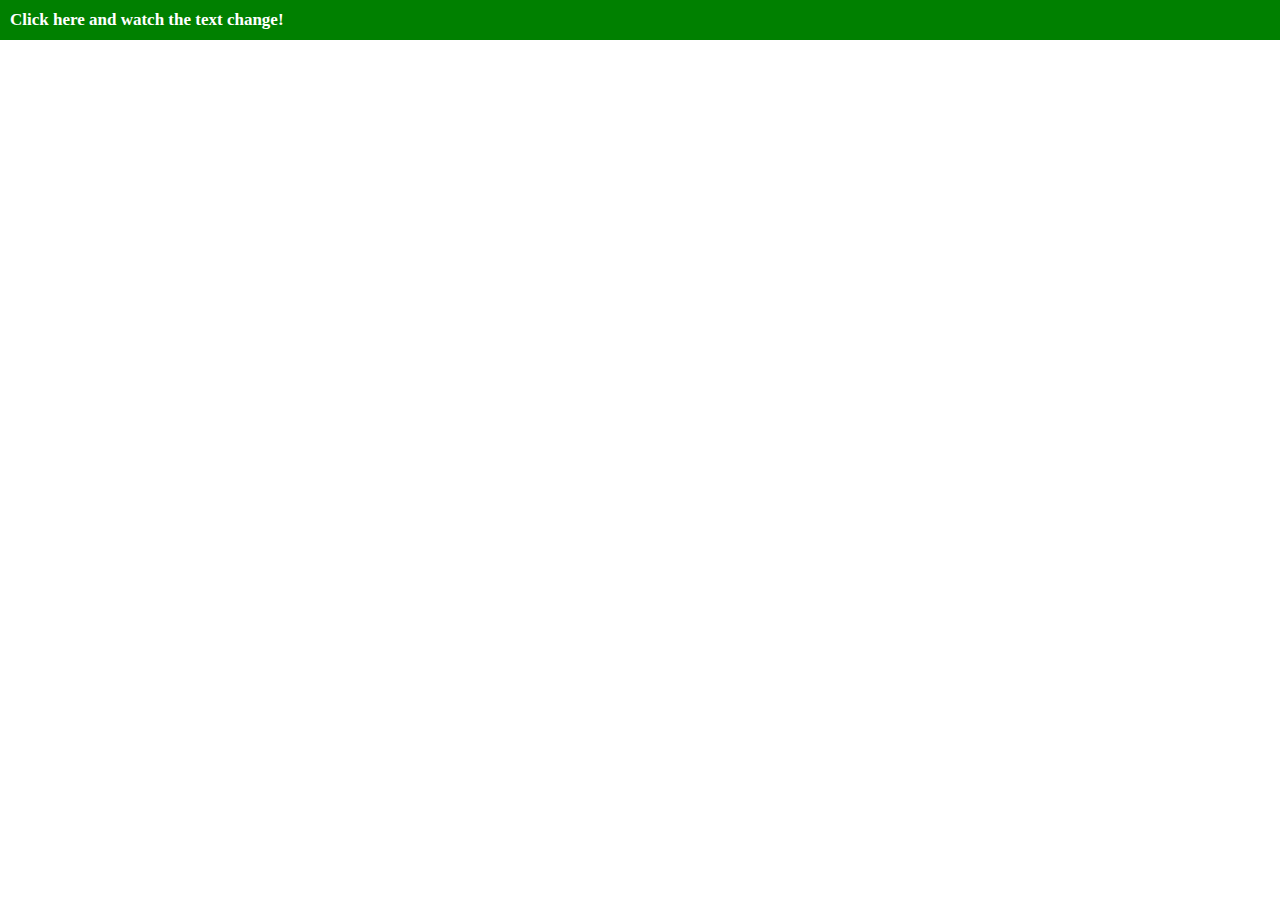
<file: DOM/1/index.html>
<!DOCTYPE html>
<html lang="en">
<head>
    <meta charset="UTF-8">
    <meta http-equiv="X-UA-Compatible" content="IE=edge">
    <meta name="viewport" content="width=device-width, initial-scale=1.0">
    <title>Document</title>

    <link rel="stylesheet" href="style.css"></link>
</head>
<body>
    <section id="greenBox">Click here and watch the text change! </section>
    
    <script type="text/javascript" src="common.js"></script>
</body>
</html>
</file>
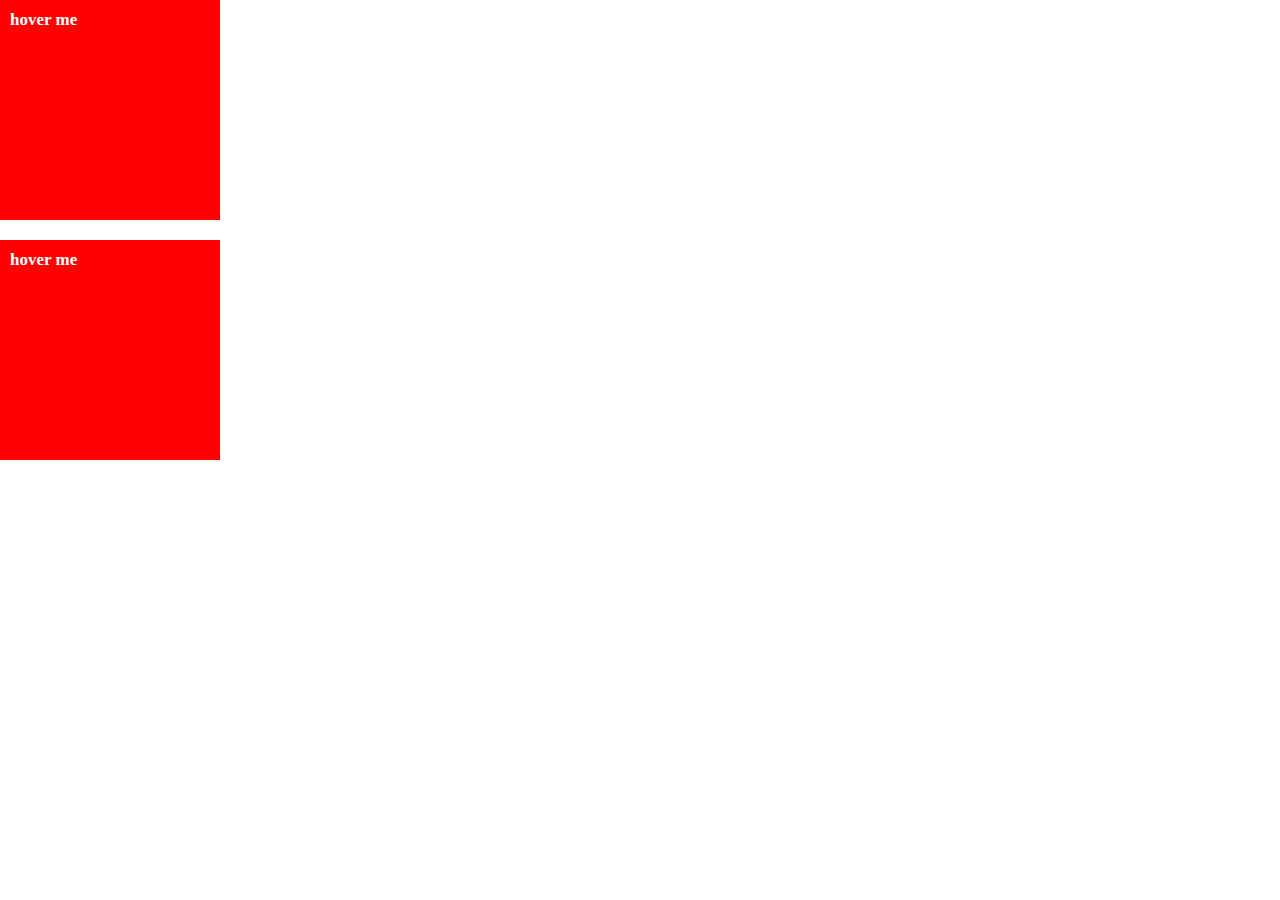
<file: DOM/2/index.html>
<!DOCTYPE html>
<html lang="en">
<head>
    <meta charset="UTF-8">
    <meta http-equiv="X-UA-Compatible" content="IE=edge">
    <meta name="viewport" content="width=device-width, initial-scale=1.0">
    <title>Document</title>

    <link rel="stylesheet" href="style.css"></link>
</head>
<body>
    <section id="blueBox">hover me</section>
    <section id="redBox">hover me</section>
    
    <script type="text/javascript" src="common.js"></script>
</body>
</html>
</file>
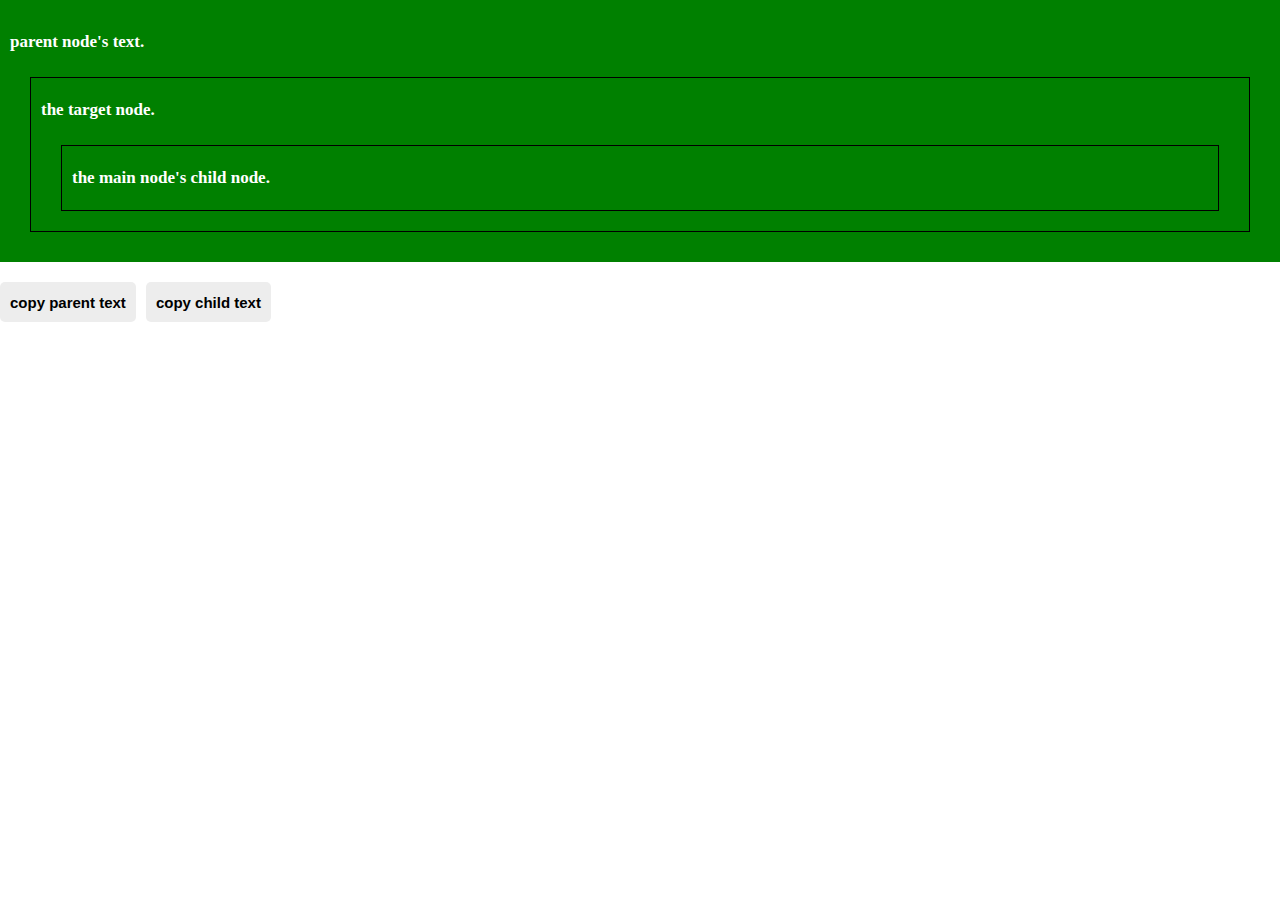
<file: DOM/3/index.html>
<!DOCTYPE html>
<html lang="en">
<head>
    <meta charset="UTF-8">
    <meta http-equiv="X-UA-Compatible" content="IE=edge">
    <meta name="viewport" content="width=device-width, initial-scale=1.0">
    <title>Document</title>

    <link rel="stylesheet" href="style.css"></link>
</head>
<body>
    <section id="parentNode">
        <p id="parentNodeText">parent node's text. </p>

        <section id="mainNode">
            <p id="mainNodeText">the target node. </p>

            <section id="childNode">
                <p id="childNodeText">the main node's child node. </p>
            </section>
        </section>
    </section>

    <section id="btnBox">
        <button id="parentCopy" type="button">copy parent text</button>
        <button id="childCopy" type="button">copy child text</button>
    </section>
    
    <script type="text/javascript" src="common.js"></script>
</body>
</html>
</file>
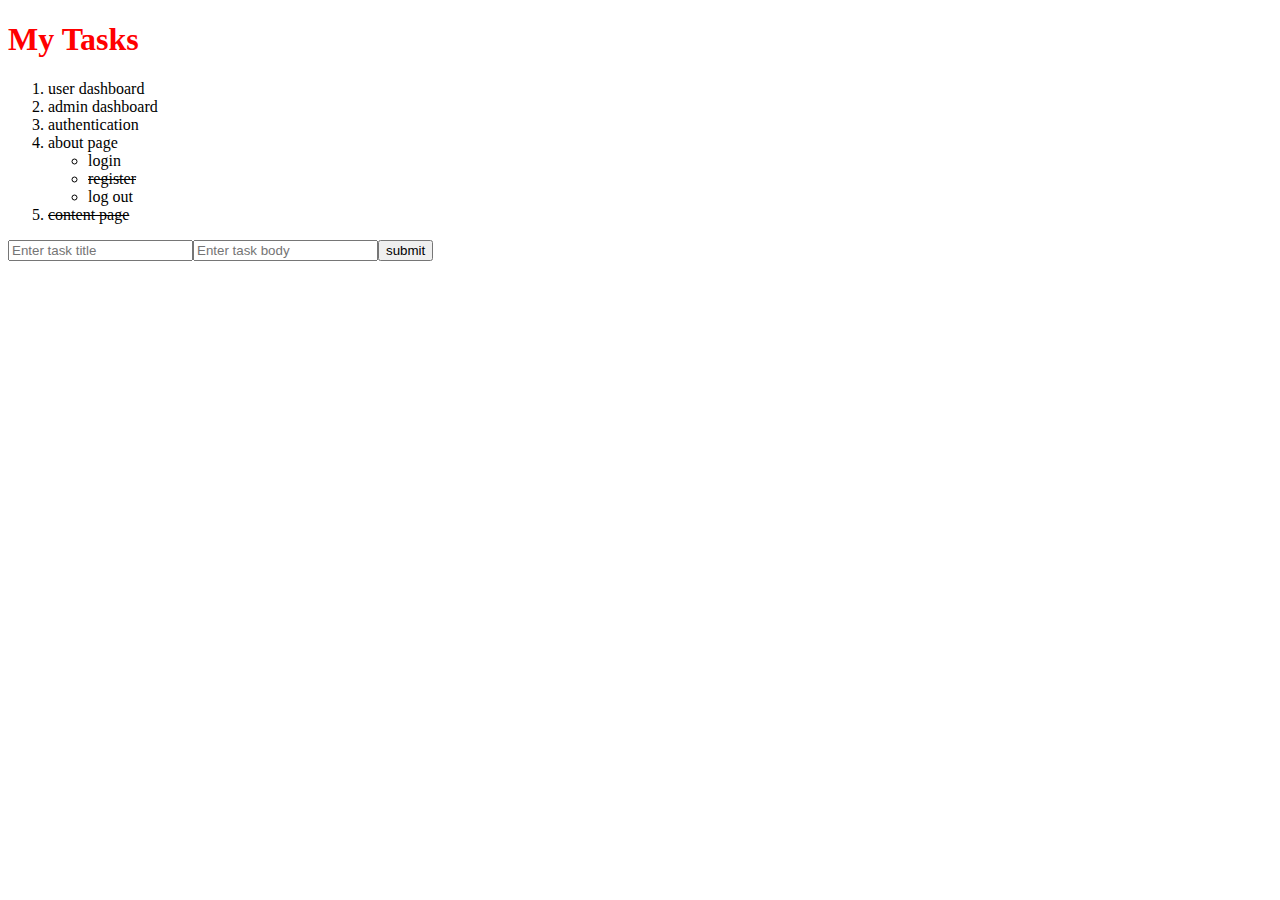
<file: DOM/4/index.html>
<!DOCTYPE html>
<html lang="en">
<head>
    <meta charset="UTF-8">
    <meta http-equiv="X-UA-Compatible" content="IE=edge">
    <meta name="viewport" content="width=device-width, initial-scale=1.0">
    <title>Document</title>
    
</head>
<body>
    
</body>
</html>
<script type="text/javascript" src="common.js"></script>
</file>
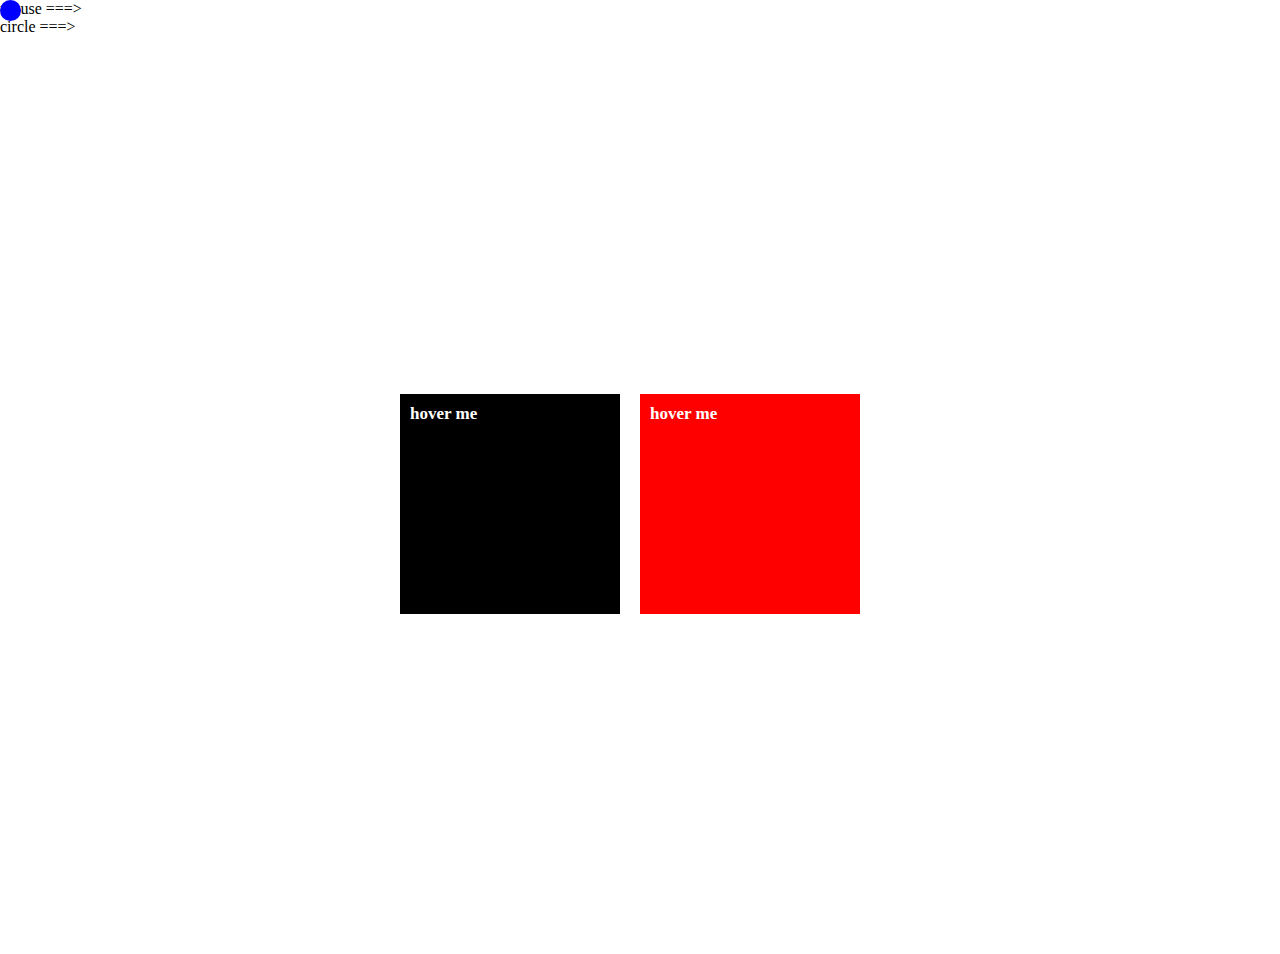
<file: DOM/6/index.html>
<!DOCTYPE html>
<html lang="en">
<head>
    <meta charset="UTF-8">
    <meta http-equiv="X-UA-Compatible" content="IE=edge">
    <meta name="viewport" content="width=device-width, initial-scale=1.0">
    <title>Document</title>

    <link rel="stylesheet" href="style.css"></link>
</head>
<body>
    <section id="mousePointer"></section>

    <section>
        <section>mouse ===></span> <span id="mousePosition"></span></section>
        <section>circle ===> <span id="circlePosition"></span></section>
        <section id="boxPositionInfo">black circle (red circel) ===> <span id="boxPosition"></span></section>
    </section>

    <section id="flexBox">
        <section id="blackBox">hover me</section>
        <section id="redBox">hover me</section>
    </section>
    
    <script type="text/javascript" src="common.js"></script>
</body>
</html>
</file>
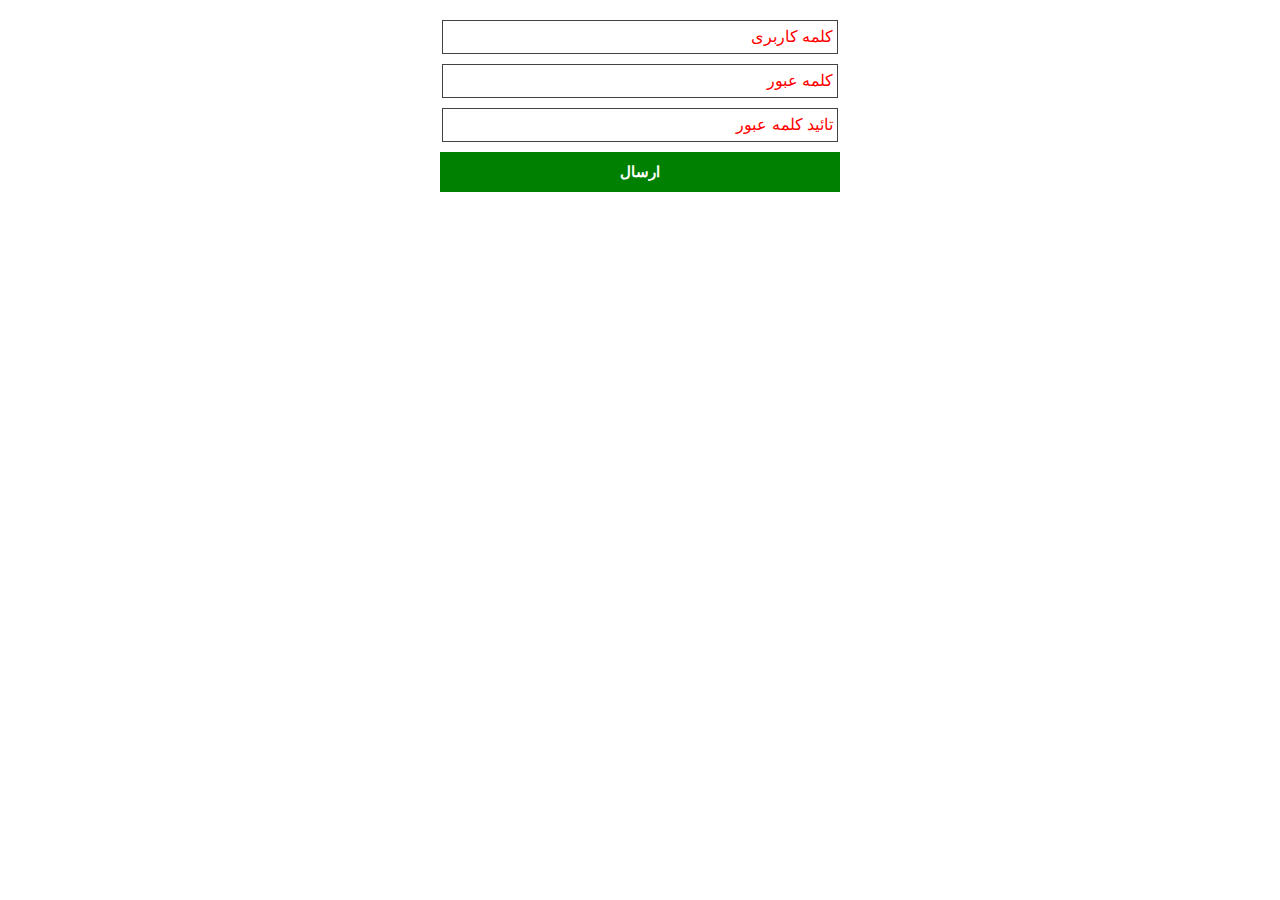
<file: DOM/7/index.html>
<!DOCTYPE html>
<html lang="en">
<head>
    <meta charset="UTF-8">
    <meta http-equiv="X-UA-Compatible" content="IE=edge">
    <meta name="viewport" content="width=device-width, initial-scale=1.0">
    <title>Document</title>

    <link rel="stylesheet" href="style.css"></link>
</head>
<body>
    <form action="" onsubmit="return checkForm(this)">
        <fieldset>
            <legend>کلمه کاربری</legend>
            <input id="username" name="username" type="text" autocomplete="off">
        </fieldset>
        <section id="usernameError" class="formError">الزامی</section>

        <fieldset>
            <legend>کلمه عبور</legend>
            <input id="password" name="password" type="password" autocomplete="off">
        </fieldset>
        <section id="passwordError" class="formError">رمز عبور باید حداقل شامل 8 کاراکتر و حداقل یک حرف بزرگ و یک عدد باشد.</section>

        <fieldset>
            <legend>تائید کلمه عبور</legend>
            <input id="rePassword" name="rePassword" type="password" autocomplete="off">
        </fieldset>
        <section id="rePasswordError" class="formError">رمزهای وارد شده یکسان نیستند</section>

        <button type="submit">ارسال</button>
    </form>
    
    <script type="text/javascript" src="common.js"></script>
</body>
</html>
</file>
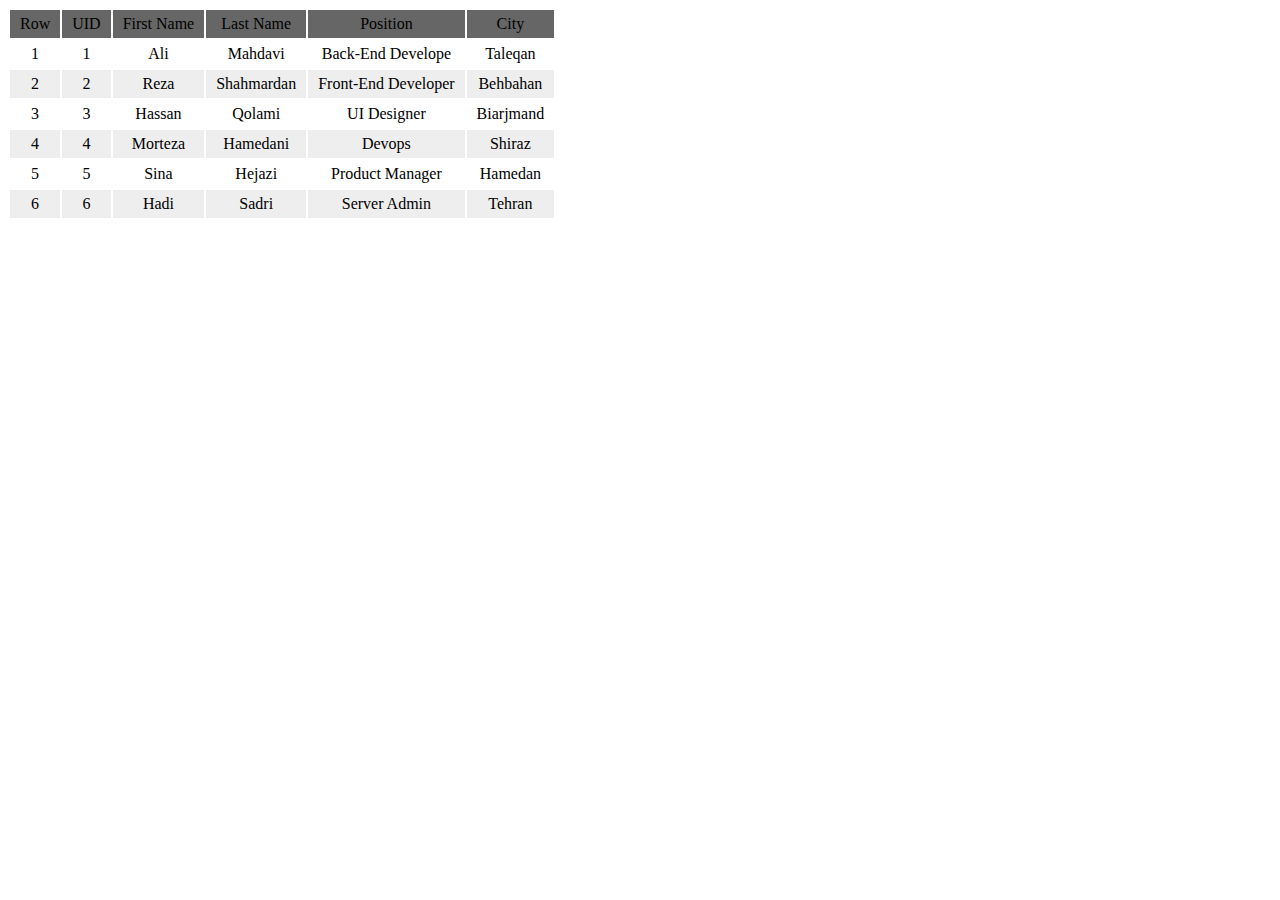
<file: DOM/8/index.html>
<!DOCTYPE html>
<html lang="en">
<head>
    <meta charset="UTF-8">
    <meta http-equiv="X-UA-Compatible" content="IE=edge">
    <meta name="viewport" content="width=device-width, initial-scale=1.0">
    <title>Document</title>
</head>
<body>
        
    <script src="data.js"></script>
    <script src="common.js"></script>
</body>
</html>
</file>
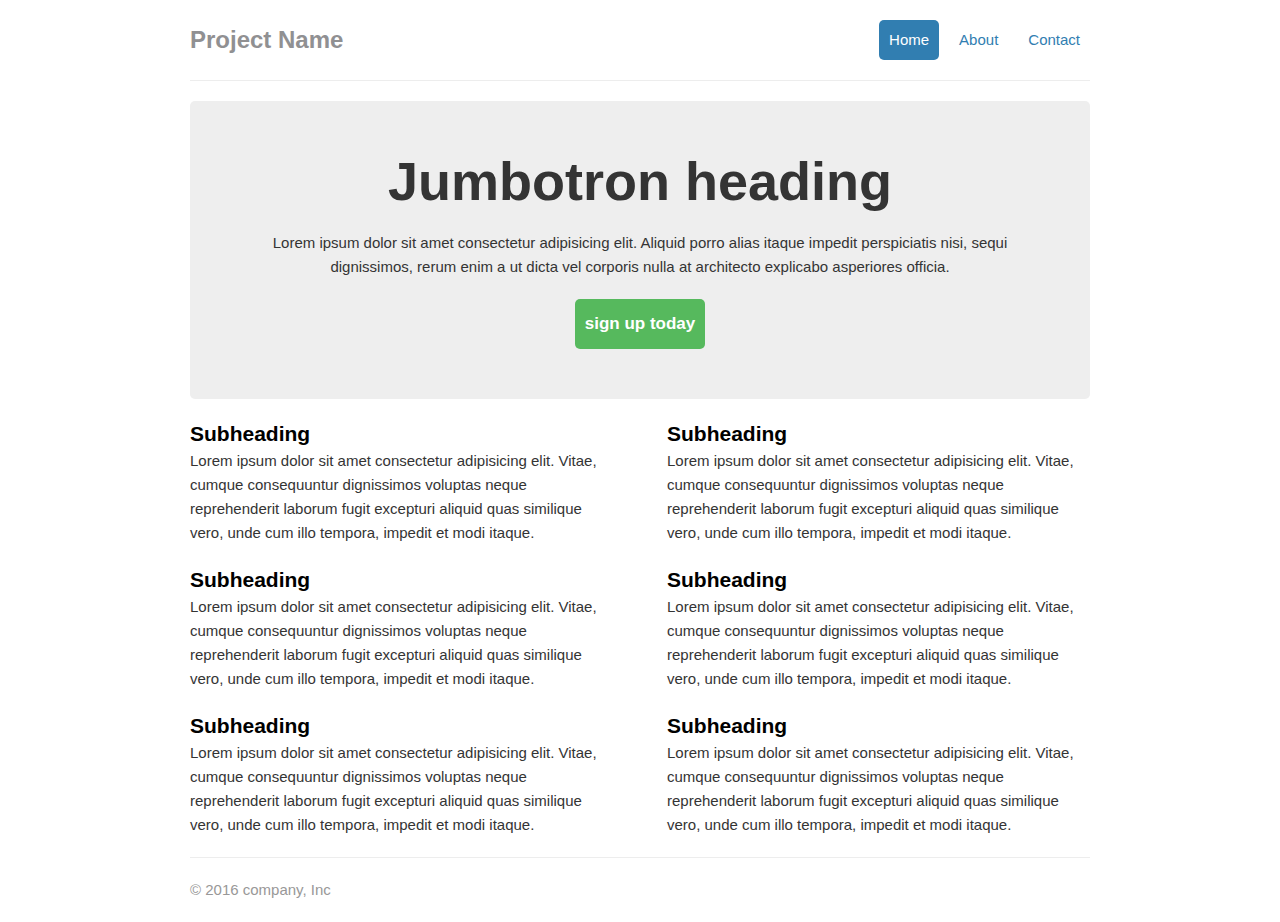
<file: html&css/1/index.html>
<!DOCTYPE html>
<html lang="en">
<head>
    <meta charset="UTF-8">
    <meta http-equiv="X-UA-Compatible" content="IE=edge">
    <meta name="viewport" content="width=device-width, initial-scale=1.0">
    <title>Document</title>
    <link rel="stylesheet" href="style.css">
</head>
<body>
    <section class="container">
        <header>
            <h1>Project Name</h1>
            <nav>
                <a class="active" href="">Home</a>
                <a href="">About</a>
                <a href="">Contact</a>
            </nav>
        </header>

        <section id="pageBanner">
            <h2>Jumbotron heading</h2>
            <section>Lorem ipsum dolor sit amet consectetur adipisicing elit. Aliquid porro alias itaque impedit perspiciatis nisi, sequi dignissimos, rerum enim a ut dicta vel corporis nulla at architecto explicabo asperiores officia.</section>
            <a href="">sign up today</a>
        </section>

        <section id="flexListBox">
            <section>
                <h3>Subheading</h3>
                <section>Lorem ipsum dolor sit amet consectetur adipisicing elit. Vitae, cumque consequuntur dignissimos voluptas neque reprehenderit laborum fugit excepturi aliquid quas similique vero, unde cum illo tempora, impedit et modi itaque.</section>
            </section>
            <section>
                <h3>Subheading</h3>
                <section>Lorem ipsum dolor sit amet consectetur adipisicing elit. Vitae, cumque consequuntur dignissimos voluptas neque reprehenderit laborum fugit excepturi aliquid quas similique vero, unde cum illo tempora, impedit et modi itaque.</section>
            </section>
            <section>
                <h3>Subheading</h3>
                <section>Lorem ipsum dolor sit amet consectetur adipisicing elit. Vitae, cumque consequuntur dignissimos voluptas neque reprehenderit laborum fugit excepturi aliquid quas similique vero, unde cum illo tempora, impedit et modi itaque.</section>
            </section>
            <section>
                <h3>Subheading</h3>
                <section>Lorem ipsum dolor sit amet consectetur adipisicing elit. Vitae, cumque consequuntur dignissimos voluptas neque reprehenderit laborum fugit excepturi aliquid quas similique vero, unde cum illo tempora, impedit et modi itaque.</section>
            </section>
            <section>
                <h3>Subheading</h3>
                <section>Lorem ipsum dolor sit amet consectetur adipisicing elit. Vitae, cumque consequuntur dignissimos voluptas neque reprehenderit laborum fugit excepturi aliquid quas similique vero, unde cum illo tempora, impedit et modi itaque.</section>
            </section>
            <section>
                <h3>Subheading</h3>
                <section>Lorem ipsum dolor sit amet consectetur adipisicing elit. Vitae, cumque consequuntur dignissimos voluptas neque reprehenderit laborum fugit excepturi aliquid quas similique vero, unde cum illo tempora, impedit et modi itaque.</section>
            </section>
        </section>

        <footer>
            &copy; 2016 company, Inc
        </footer>
    </section>
</body>
</html>
</file>
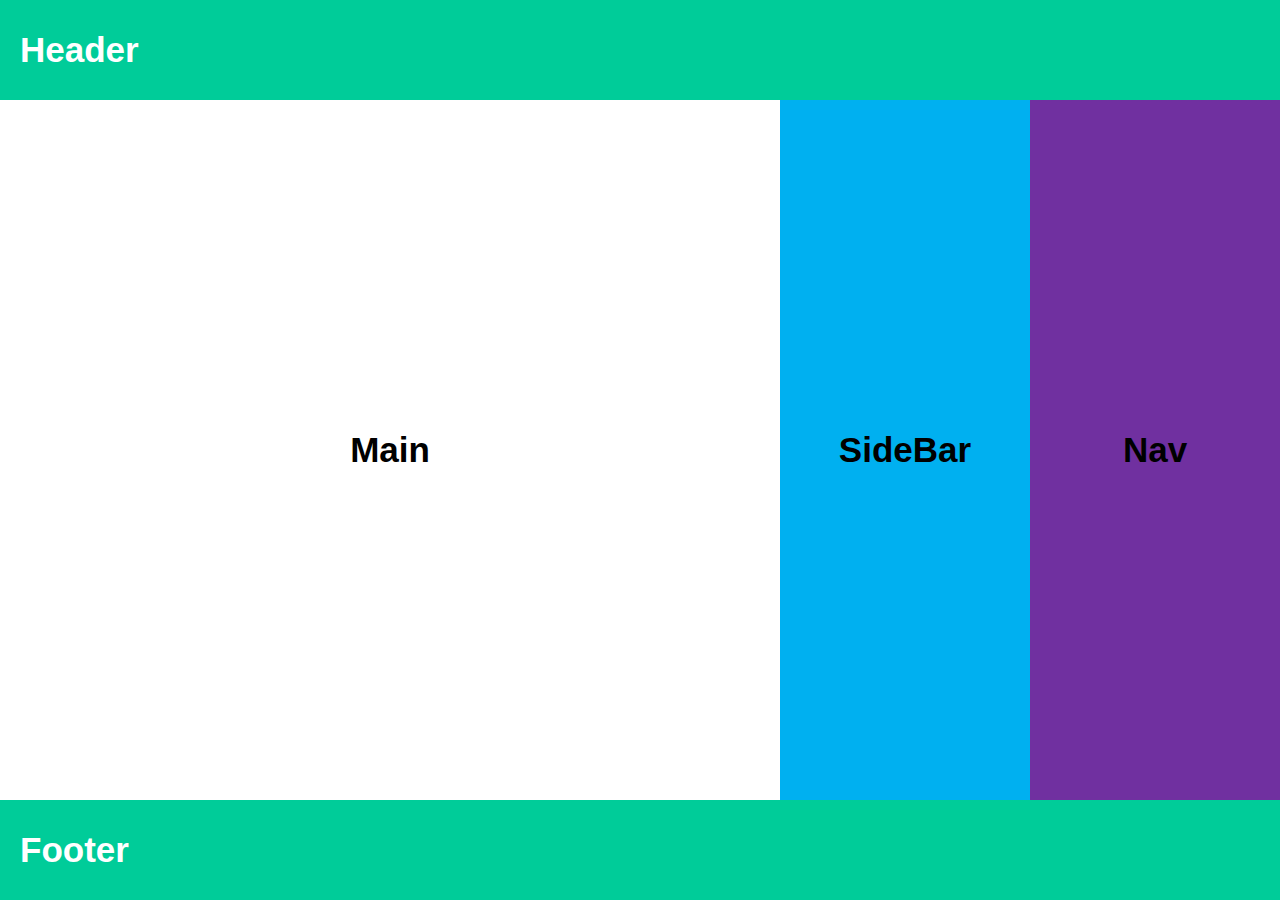
<file: html&css/2/index.html>
<!DOCTYPE html>
<html lang="en">
<head>
    <meta charset="UTF-8">
    <meta http-equiv="X-UA-Compatible" content="IE=edge">
    <meta name="viewport" content="width=device-width, initial-scale=1.0">
    <title>Document</title>
    <link rel="stylesheet" href="style.css">
</head>
<body>
    <section class="container">
        <header>
            Header
        </header>

        <section id="flexBox">
            <section>Main</section>
            <aside>SideBar</aside>
            <nav>Nav</nav>
        </section>

        <footer>
            Footer
        </footer>
    </section>
</body>
</html>
</file>
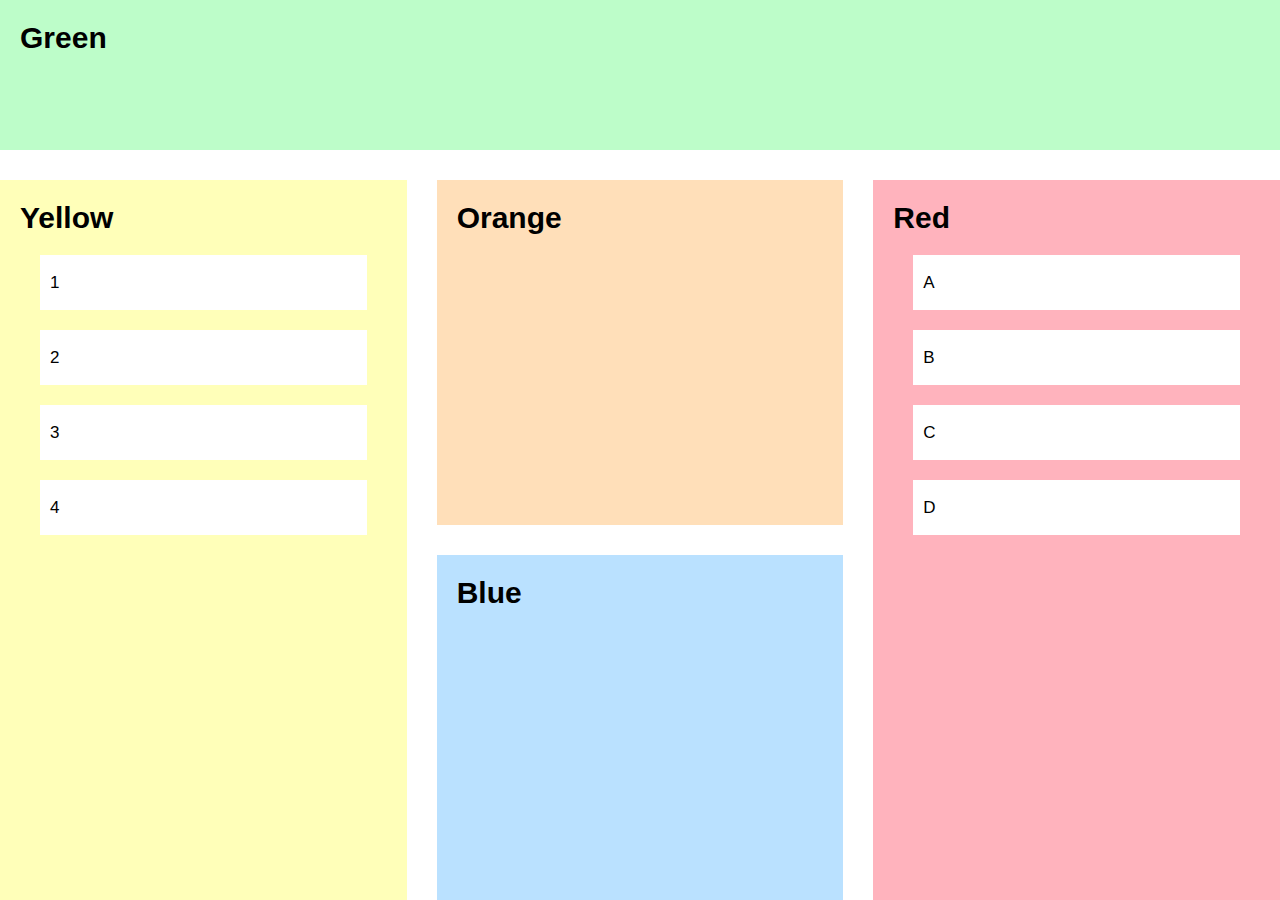
<file: html&css/3/index.html>
<!DOCTYPE html>
<html lang="en">
<head>
    <meta charset="UTF-8">
    <meta http-equiv="X-UA-Compatible" content="IE=edge">
    <meta name="viewport" content="width=device-width, initial-scale=1.0">
    <title>Document</title>
    <link rel="stylesheet" href="style.css">
</head>
<body>
    <section id="container">
        <section id="greenBox">Green</section>

        <section id="flexBox">
            <section id="yellowBox">
                <section>Yellow</section>
                <ul>
                    <li>1</li>
                    <li>2</li>
                    <li>3</li>
                    <li>4</li>
                </ul>
            </section>

            <section>
                <section id="orangeBox">Orange</section>
                <section id="blueBox">Blue</section>
            </section>

            <section id="redBox">
                <section>Red</section>
                <ul>
                    <li>A</li>
                    <li>B</li>
                    <li>C</li>
                    <li>D</li>
                </ul>
            </section>
        </section>
    </section>
</body>
</html>
</file>
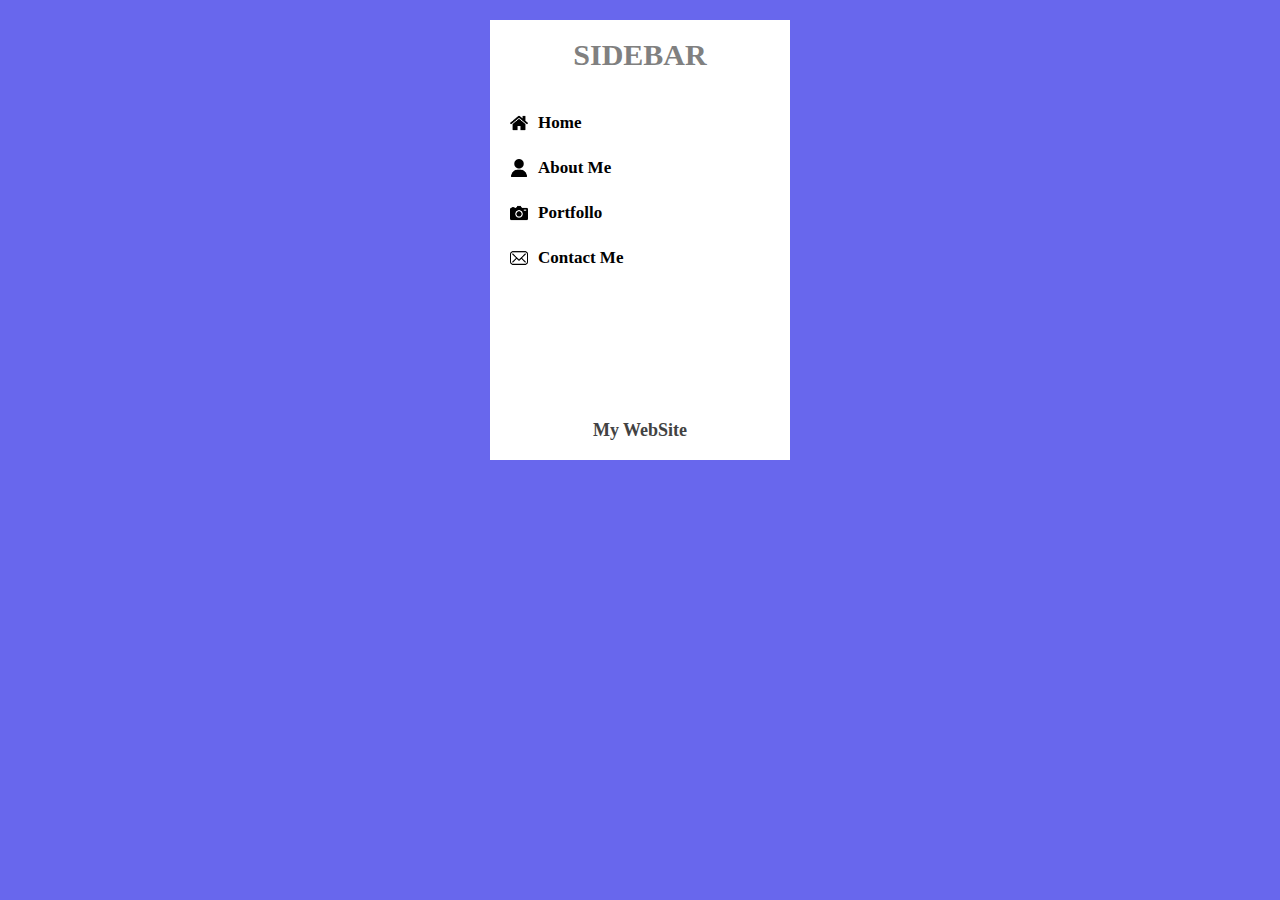
<file: html&css/4/index.html>
<!DOCTYPE html>
<html lang="en">
<head>
    <meta charset="UTF-8">
    <meta http-equiv="X-UA-Compatible" content="IE=edge">
    <meta name="viewport" content="width=device-width, initial-scale=1.0">
    <title>Document</title>
    <link rel="stylesheet" href="style.css">
</head>
<body>
    <section id="container">
        <section id="sidebarBox">
            <h2>SIDEBAR</h2>

            <nav>
                <a href="">
                    <img src="home.png">
                    <h3>Home</h3>
                </a>
                <a href="">
                    <img src="user.png">
                    <h3>About Me</h3>
                </a>
                <a href="">
                    <img src="dslr-camera.png">
                    <h3>Portfollo</h3>
                </a>
                <a href="">
                    <img src="email.png">
                    <h3>Contact Me</h3>
                </a>
            </nav>

            <section id="sidebarBtn">My WebSite</section>
        </section>
    </section>
</body>
</html>
</file>
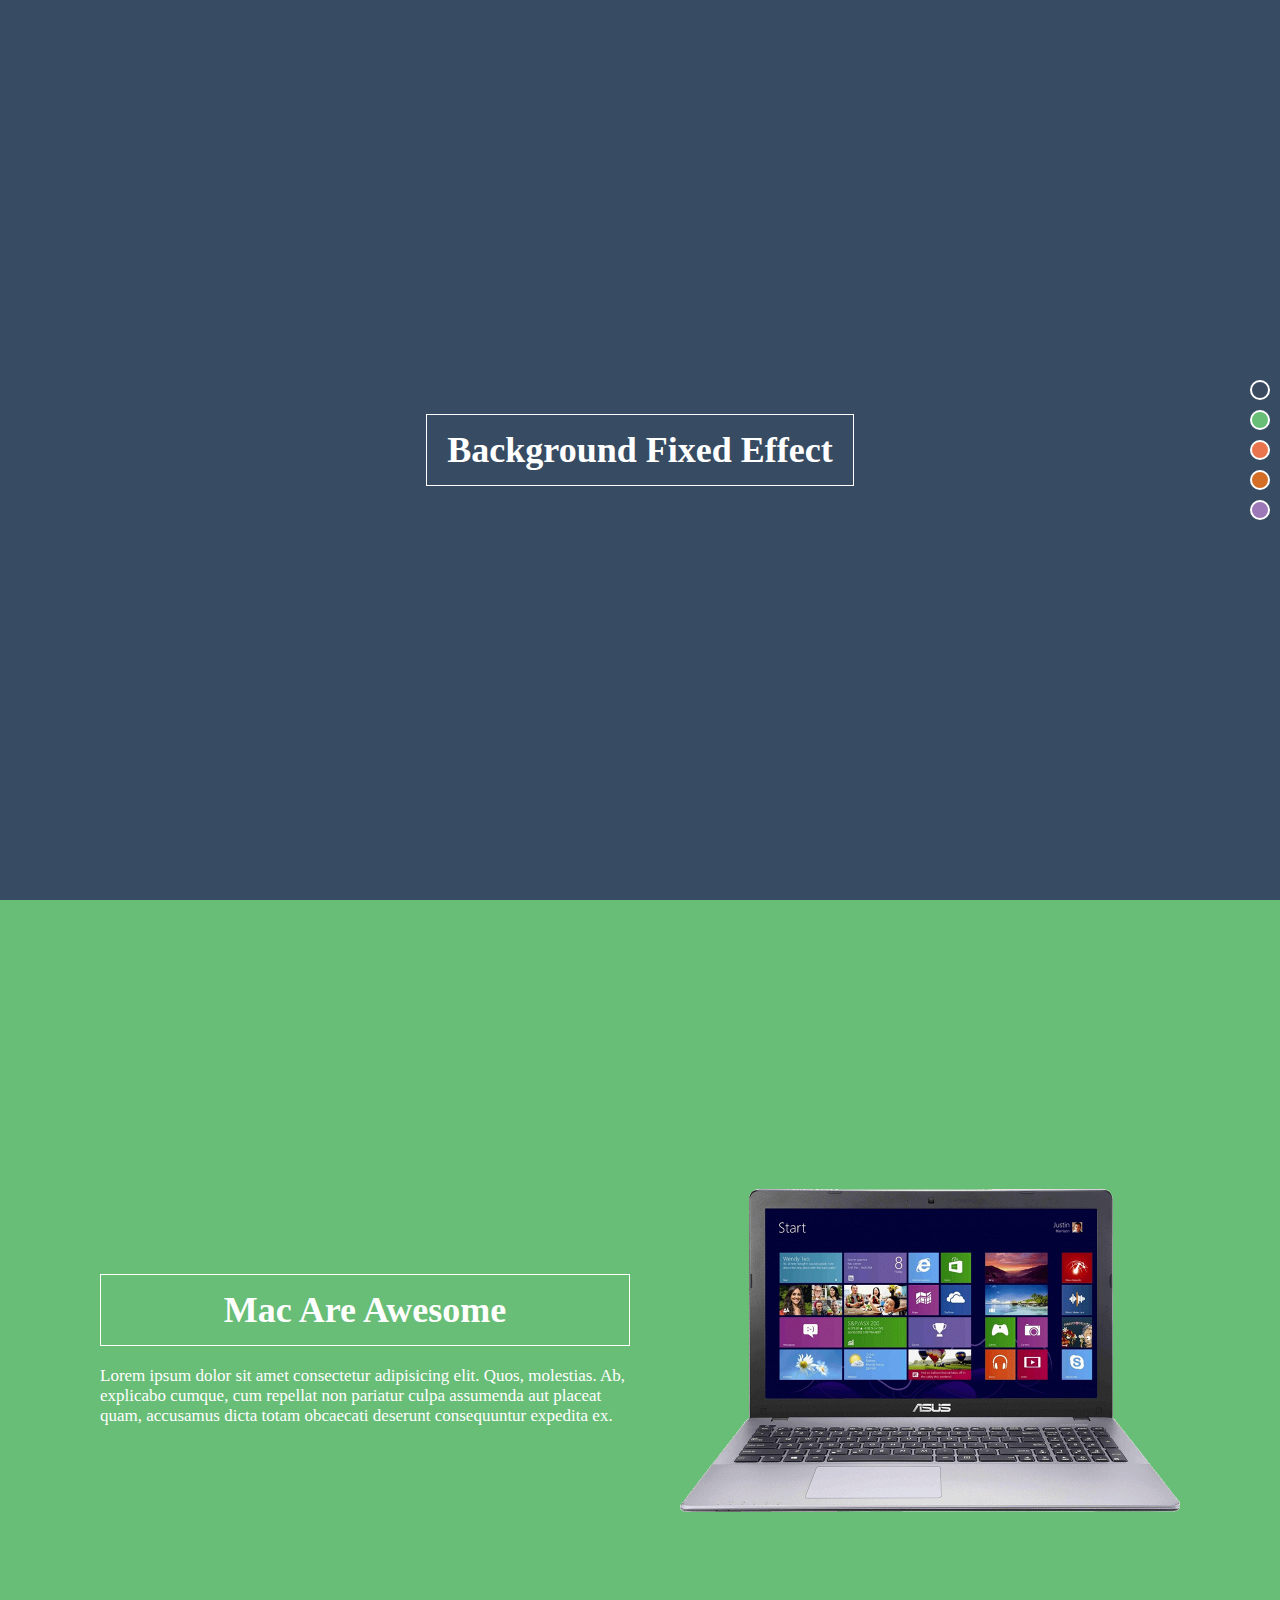
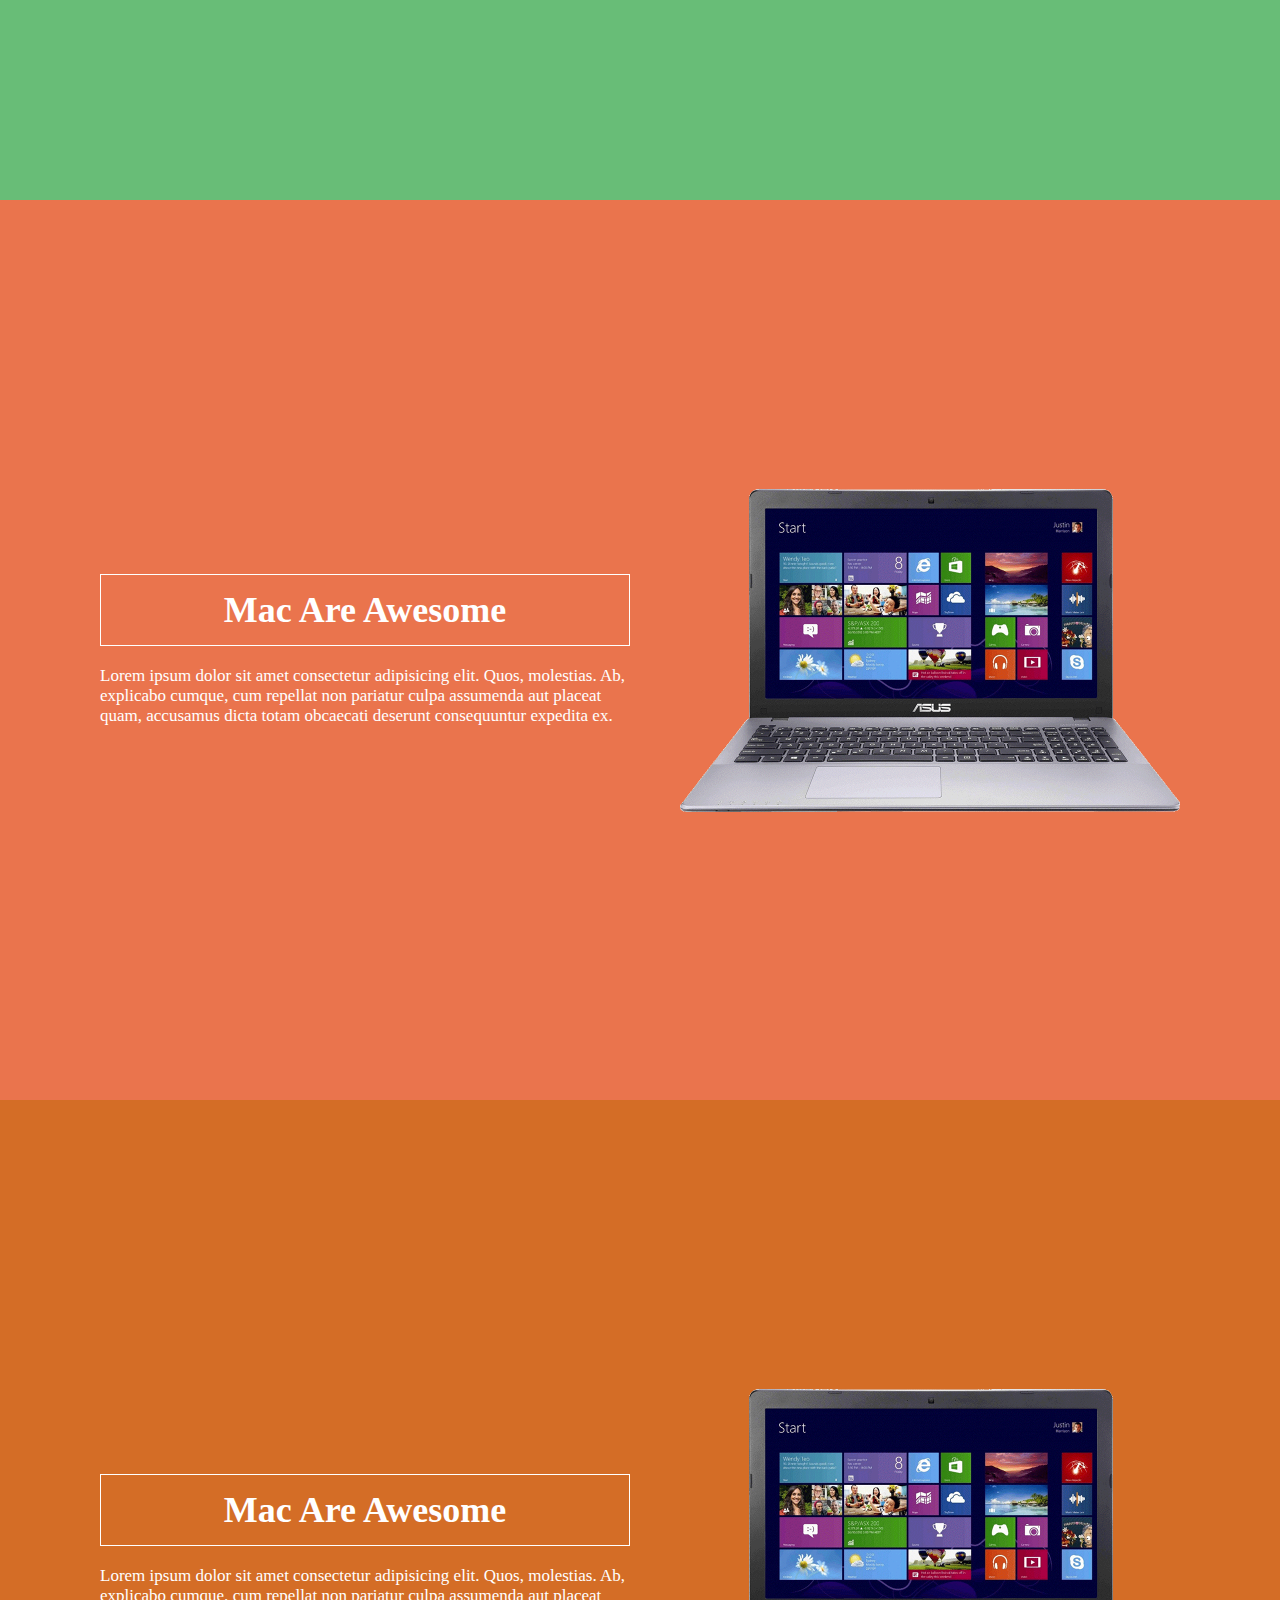
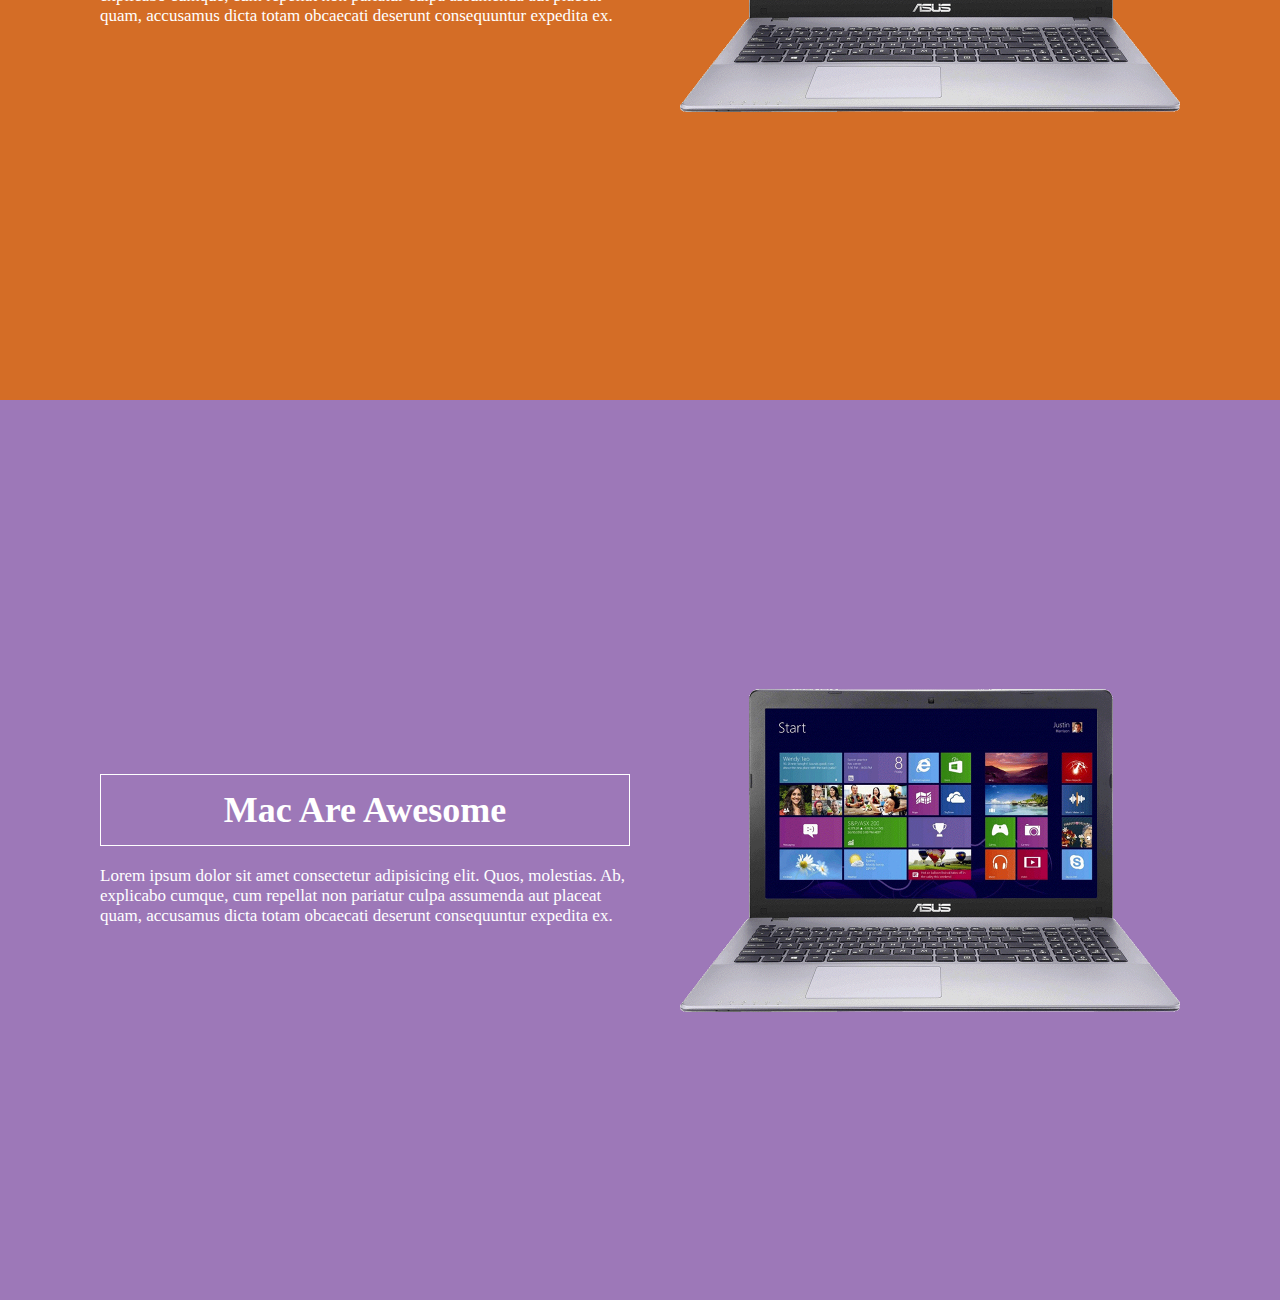
<file: html&css/5/index.html>
<!DOCTYPE html>
<html lang="en">
<head>
    <meta charset="UTF-8">
    <meta http-equiv="X-UA-Compatible" content="IE=edge">
    <meta name="viewport" content="width=device-width, initial-scale=1.0">
    <title>Document</title>
    <link rel="stylesheet" href="style.css">
</head>
<body>
    <nav>
        <a href="#bannerBox1"></a>
        <a href="#bannerBox2"></a>
        <a href="#bannerBox3"></a>
        <a href="#bannerBox4"></a>
        <a href="#bannerBox5"></a>
    </nav>

    <section id="bannerBox1">
        <h2>Background Fixed Effect</h2>
    </section>

    <section id="bannerBox2" class="bannerInfoBox">
        <section>
            <h2>Mac Are Awesome</h2>
            <section>Lorem ipsum dolor sit amet consectetur adipisicing elit. Quos, molestias. Ab, explicabo cumque, cum repellat non pariatur culpa assumenda aut placeat quam, accusamus dicta totam obcaecati deserunt consequuntur expedita ex.</section>
        </section>
        <img src="1.png">
    </section>

    <section id="bannerBox3" class="bannerInfoBox">
        <section>
            <h2>Mac Are Awesome</h2>
            <section>Lorem ipsum dolor sit amet consectetur adipisicing elit. Quos, molestias. Ab, explicabo cumque, cum repellat non pariatur culpa assumenda aut placeat quam, accusamus dicta totam obcaecati deserunt consequuntur expedita ex.</section>
        </section>
        <img src="1.png">
    </section>

    <section id="bannerBox4" class="bannerInfoBox">
        <section>
            <h2>Mac Are Awesome</h2>
            <section>Lorem ipsum dolor sit amet consectetur adipisicing elit. Quos, molestias. Ab, explicabo cumque, cum repellat non pariatur culpa assumenda aut placeat quam, accusamus dicta totam obcaecati deserunt consequuntur expedita ex.</section>
        </section>
        <img src="1.png">
    </section>

    <section id="bannerBox5" class="bannerInfoBox">
        <section>
            <h2>Mac Are Awesome</h2>
            <section>Lorem ipsum dolor sit amet consectetur adipisicing elit. Quos, molestias. Ab, explicabo cumque, cum repellat non pariatur culpa assumenda aut placeat quam, accusamus dicta totam obcaecati deserunt consequuntur expedita ex.</section>
        </section>
        <img src="1.png">
    </section>

</body>
</html>
</file>
<file: DOM/1/style.css>
html, body{ padding: 0; margin: 0; }
#greenBox{ padding: 10px 10px; margin-bottom: 20px; font-size: 17px; font-weight: bold; color: #ffffff; background: green; }
</file>
<file: DOM/2/style.css>
html, body{ padding: 0; margin: 0; }
#blueBox{ width: 200px; height: 200px; padding: 10px 10px; margin-bottom: 20px; font-size: 17px; font-weight: bold; color: #ffffff; background: blue; transition: all .3s linear; -webkit-transition: all .3s linear; -moz-transition: all .3s linear; -ms-transition: all .3s linear; -o-transition: all .3s linear; }
#redBox{ width: 200px; height: 200px; padding: 10px 10px; font-size: 17px; font-weight: bold; color: #ffffff; background: red; transition: all .3s linear; -webkit-transition: all .3s linear; -moz-transition: all .3s linear; -ms-transition: all .3s linear; -o-transition: all .3s linear; }
</file>
<file: DOM/3/style.css>
html, body{ padding: 0; margin: 0; }
*{ box-sizing: border-box; }
#parentNode{ line-height: 30px; padding: 10px 10px; font-size: 17px; font-weight: bold; color: #ffffff; background: green; }
#mainNode, #childNode{ padding: 0 10px; margin: 20px 20px; border: 1px solid #000000; }

#btnBox{ margin-top: 20px; display: flex; align-items: center; }
#btnBox button{ height: 40px; padding: 0 10px; margin-right: 10px; border: none; font-weight: bold; font-size: 15px; background: #ededed; border-radius: 5px; display: block; cursor: pointer; transition: all .3s linear; -webkit-border-radius: 5px; -moz-border-radius: 5px; -ms-border-radius: 5px; -o-border-radius: 5px; -webkit-transition: all .3s linear; -moz-transition: all .3s linear; -ms-transition: all .3s linear; -o-transition: all .3s linear; }
#btnBox button:hover{ background: #08a83d; color: #ffffff; }
</file>
<file: DOM/6/style.css>
html, body{ width: 100%; height: 100%; padding: 0; margin: 0; overflow: hidden; }

#mousePointer{ width: 21px; height: 21px; border-radius: 50%; background: blue; position: absolute; pointer-events: none !important; -webkit-border-radius: 50%; -moz-border-radius: 50%; -ms-border-radius: 50%; -o-border-radius: 50%; }
#mousePointer.bgRed{ background: red; }
#mousePointer.bgBlack{ background: black; }

#boxPositionInfo{ opacity: 0; }

#flexBox{ width:100%; height: 100%; display: flex; align-items: center; justify-content: center; }
#blackBox{ width: 200px; height: 200px; padding: 10px 10px; margin-right: 20px; font-size: 17px; font-weight: bold; color: #ffffff; background: black; }
#redBox{ width: 200px; height: 200px; padding: 10px 10px; margin-right: 20px; font-size: 17px; font-weight: bold; color: #ffffff; background: red; }
</file>
<file: DOM/7/style.css>
html, body{ width: 100%; height: 100%; line-height: 20px; padding: 0; margin: 0; font-family: Arial; font-size: 16px; direction: rtl; overflow: hidden; }

*{ box-sizing: border-box; }

form{ width: 400px; padding: 20px 0; margin: auto; display: grid; grid-gap: 10px 0; }
fieldset{ padding: 0; border: none; position: relative; }
legend{ height: 20px; padding: 0 5px; margin: auto; background: #ffffff; color: red; position: absolute; top: 0; bottom: 0; transition: all .1s linear; -webkit-transition: all .1s linear; -moz-transition: all .1s linear; -ms-transition: all .1s linear; -o-transition: all .1s linear; }
fieldset.active legend{ top: -10px; bottom: auto; z-index: 3; }
input{ width: 100%; height: 34px; padding: 0 5px; border: 1px solid #424242; background: none; position: relative; z-index: 2; }
button{ height: 40px; font-weight: bold; background: green; border: none; font-size: 15px; color: #ffffff; transition: all .3s linear; cursor: pointer; -webkit-transition: all .3s linear; -moz-transition: all .3s linear; -ms-transition: all .3s linear; -o-transition: all .3s linear; }
button:hover{ background: red; }

.formError{ color: red; display: none; }
</file>
<file: html&css/1/style.css>
/*** Created by finalstar on 1/19/2021. */
@charset "utf-8";
/* CSS Document */

/*--------------------------------------------- reset ----------------------------*/
html, body, div, span, applet, object, iframe,
h1, h2, h3, h4, h5, h6, p, blockquote, pre,
a, abbr, acronym, address, big, cite, code,
del, dfn, em, img, ins, kbd, q, s, samp,
small, strike, strong, sub, sup, tt, var,
b, u, i, center,
dl, dt, dd, ol, ul, li,
fieldset, form, label, legend,
table, caption, tbody, tfoot, thead, tr, th, td,
article, aside, canvas, details, embed,
figure, figcaption, footer, header, hgroup,
menu, nav, output, ruby, section, summary,
time, mark, audio, video { margin: 0; padding: 0; border: 0; font-size: 100%; font: inherit; vertical-align: baseline; }
/* HTML5 display-role reset for older browsers */
article, aside, details, figcaption, figure,
footer, header, hgroup, menu, nav, section { display: block; }
body{ line-height: 1; }
table { border-collapse: collapse; border-spacing: 0; }
input,textarea{ padding: 0; font-family: textFont; font-size: 15px; -webkit-appearance: none; -moz-appearance: none; appearance: none; }

html,body{ width: 100%; height: 100%; }
*{ box-sizing: border-box; }

.container{ max-width: 900px; margin: auto; }

header{ padding: 20px 0; margin-bottom: 20px; border-bottom: 1px solid #ededed; display: flex; justify-content: space-between; align-items: center; }
header h1{ line-height: 30px; font-family: sans-serif; font-weight: bold; font-size: 24px; color: #909092; }
nav{ display: flex; align-items: center; }
nav a{ line-height: 30px; padding: 5px 10px; margin-right: 10px; font-family: sans-serif; font-size: 15px; color: #317eb1; border-radius: 5px; text-decoration: none; display: block; transition: all .3s linear; -webkit-transition: all .3s linear; -moz-transition: all .3s linear; -ms-transition: all .3s linear; -o-transition: all .3s linear; -webkit-border-radius: 5px; -moz-border-radius: 5px; -ms-border-radius: 5px; -o-border-radius: 5px; }
nav a:last-child{ margin-right: 0; }
nav a:hover, nav a.active{ background: #317eb1; color: #ffffff; }

#pageBanner{ padding: 50px 40px; background: #eeeeee; border-radius: 5px; text-align: center; -webkit-border-radius: 5px; -moz-border-radius: 5px; -ms-border-radius: 5px; -o-border-radius: 5px; }
#pageBanner h2{ line-height: 60px; font-family: sans-serif; font-weight: bold; font-size: 54px; color: #343434; }
#pageBanner section{ line-height: 24px; margin-top: 20px; font-family: sans-serif; font-size: 15px; color: #343434; }
#pageBanner a{ line-height: 30px; padding: 10px 10px; margin-top: 20px; font-family: sans-serif; font-weight: bold; font-size: 17px; color: #ffffff; background: #56b95d; border-radius: 5px; text-decoration: none; display: inline-block; transition: all .3s linear; -webkit-transition: all .3s linear; -moz-transition: all .3s linear; -ms-transition: all .3s linear; -o-transition: all .3s linear; -webkit-border-radius: 5px; -moz-border-radius: 5px; -ms-border-radius: 5px; -o-border-radius: 5px; }
#pageBanner a:hover, nav a.active{ background: #317eb1; }

#flexListBox{ margin-top: 20px; display: flex; justify-content: space-between; flex-wrap: wrap; }
#flexListBox > section{ width: 47%; line-height: 24px; margin-bottom: 20px; font-family: sans-serif; font-size: 15px; color: #343434; }
#flexListBox > section > h3{ line-height: 30px; margin-bottom: 0px; font-size: 21px; font-weight: bold; color: #000000; }

footer{ line-height: 24px; padding: 20px 0; font-family: sans-serif; font-size: 15px; color: #999898; border-top: 1px solid #ededed; }
</file>
<file: html&css/2/style.css>
/*** Created by finalstar on 1/19/2021. */
@charset "utf-8";
/* CSS Document */

/*--------------------------------------------- reset ----------------------------*/
html, body, div, span, applet, object, iframe,
h1, h2, h3, h4, h5, h6, p, blockquote, pre,
a, abbr, acronym, address, big, cite, code,
del, dfn, em, img, ins, kbd, q, s, samp,
small, strike, strong, sub, sup, tt, var,
b, u, i, center,
dl, dt, dd, ol, ul, li,
fieldset, form, label, legend,
table, caption, tbody, tfoot, thead, tr, th, td,
article, aside, canvas, details, embed,
figure, figcaption, footer, header, hgroup,
menu, nav, output, ruby, section, summary,
time, mark, audio, video { margin: 0; padding: 0; border: 0; font-size: 100%; font: inherit; vertical-align: baseline; }
/* HTML5 display-role reset for older browsers */
article, aside, details, figcaption, figure,
footer, header, hgroup, menu, nav, section { display: block; }
body{ line-height: 1; }
table { border-collapse: collapse; border-spacing: 0; }
input,textarea{ padding: 0; font-family: textFont; font-size: 15px; -webkit-appearance: none; -moz-appearance: none; appearance: none; }

html,body{ width: 100%; height: 100%; }
*{ box-sizing: border-box; }

.container{ height: 100%; background: #00cc99; font-family: sans-serif; font-weight: bold; font-size: 35px; }

header, footer{ line-height: 100px; padding: 0 20px; color: #ffffff; }
#flexBox{ line-height: 40px; height: calc(100% - 200px); display: flex; }
#flexBox > section{ width: calc(100% - 500px); padding: 0 20px; background: #ffffff; display: flex; align-items: center; justify-content: center; }
#flexBox > aside{ width: 250px; padding: 0 20px; background: #00b0f0; display: flex; align-items: center; justify-content: center; }
#flexBox > nav{ width: 250px; padding: 0 20px; background: #7030a0; display: flex; align-items: center; justify-content: center; }
</file>
<file: html&css/3/style.css>
/*** Created by finalstar on 1/19/2021. */
@charset "utf-8";
/* CSS Document */

/*--------------------------------------------- reset ----------------------------*/
html, body, div, span, applet, object, iframe,
h1, h2, h3, h4, h5, h6, p, blockquote, pre,
a, abbr, acronym, address, big, cite, code,
del, dfn, em, img, ins, kbd, q, s, samp,
small, strike, strong, sub, sup, tt, var,
b, u, i, center,
dl, dt, dd, ol, ul, li,
fieldset, form, label, legend,
table, caption, tbody, tfoot, thead, tr, th, td,
article, aside, canvas, details, embed,
figure, figcaption, footer, header, hgroup,
menu, nav, output, ruby, section, summary,
time, mark, audio, video { margin: 0; padding: 0; border: 0; font-size: 100%; font: inherit; vertical-align: baseline; }
/* HTML5 display-role reset for older browsers */
article, aside, details, figcaption, figure,
footer, header, hgroup, menu, nav, section { display: block; }
body{ line-height: 1; }
table { border-collapse: collapse; border-spacing: 0; }
input,textarea{ padding: 0; font-family: textFont; font-size: 15px; -webkit-appearance: none; -moz-appearance: none; appearance: none; }

html,body{ width: 100%; height: 100%; }
*{ box-sizing: border-box; }

#container{ height: 100%; line-height: 35px; font-family: sans-serif; font-weight: bold; font-size: 30px; }

#greenBox{ height: 150px; padding: 20px 20px 0 20px; background: #bdfdc9; }
#flexBox{ height: calc(100% - 180px); margin-top: 30px; display: flex; justify-content: space-between; }
#flexBox > section{ width: calc((100% / 3) - 20px); }
#yellowBox{ padding: 20px 20px; background: #ffffb9; }
#flexBox ul{ padding: 0 20px; margin-top: 20px; }
#flexBox li{ padding: 10px 10px; margin-bottom: 20px; font-weight: normal; font-size: 17px; background: #ffffff; display: block; }
#flexBox li:last-child{ margin-bottom: 0; }
#orangeBox{ height: calc(50% - 15px); padding: 20px 20px; margin-bottom: 30px; background: #ffdfb9; }
#blueBox{ height: calc(50% - 15px); padding: 20px 20px; background: #bae1ff; }
#redBox{ padding: 20px 20px; background: #ffb3bd; }
</file>
<file: html&css/4/style.css>
/*** Created by finalstar on 1/19/2021. */
@charset "utf-8";
/* CSS Document */

/*--------------------------------------------- reset ----------------------------*/
html, body, div, span, applet, object, iframe,
h1, h2, h3, h4, h5, h6, p, blockquote, pre,
a, abbr, acronym, address, big, cite, code,
del, dfn, em, img, ins, kbd, q, s, samp,
small, strike, strong, sub, sup, tt, var,
b, u, i, center,
dl, dt, dd, ol, ul, li,
fieldset, form, label, legend,
table, caption, tbody, tfoot, thead, tr, th, td,
article, aside, canvas, details, embed,
figure, figcaption, footer, header, hgroup,
menu, nav, output, ruby, section, summary,
time, mark, audio, video { margin: 0; padding: 0; border: 0; font-size: 100%; font: inherit; vertical-align: baseline; }
/* HTML5 display-role reset for older browsers */
article, aside, details, figcaption, figure,
footer, header, hgroup, menu, nav, section { display: block; }
body{ line-height: 1; }
table { border-collapse: collapse; border-spacing: 0; }
input,textarea{ padding: 0; font-family: textFont; font-size: 15px; -webkit-appearance: none; -moz-appearance: none; appearance: none; }

html,body{ width: 100%; height: 100%; }
*{ box-sizing: border-box; }

#container{ padding: 20px 20px; height: 100%; background: #6867ed; }
#sidebarBox{ width: 300px; padding: 20px 0; margin: auto; background: #ffffff; }
#sidebarBox h2{ line-height: 30px; font-size: 30px; font-weight: bold; color: #808080; text-align: center; }
nav{ min-height: 300px; margin-top: 30px; }
nav a{ line-height: 25px; padding: 10px 20px; font-size: 17px; font-weight: bold; color: #000000; text-decoration: none; display: flex; align-items: center; transition: all .3s linear; -webkit-transition: all .3s linear; -moz-transition: all .3s linear; -ms-transition: all .3s linear; -o-transition: all .3s linear; }
nav a img{ width: 18px; margin-right: 10px; display: block; }
nav a:hover{ background: #dbf8ff; }
#sidebarBtn{ line-height: 20px; margin-top: 20px; font-size: 18px; font-weight: bold; color: #424242; text-align: center; }
</file>
<file: html&css/5/style.css>
/*** Created by finalstar on 1/19/2021. */
@charset "utf-8";
/* CSS Document */

/*--------------------------------------------- reset ----------------------------*/
html, body, div, span, applet, object, iframe,
h1, h2, h3, h4, h5, h6, p, blockquote, pre,
a, abbr, acronym, address, big, cite, code,
del, dfn, em, img, ins, kbd, q, s, samp,
small, strike, strong, sub, sup, tt, var,
b, u, i, center,
dl, dt, dd, ol, ul, li,
fieldset, form, label, legend,
table, caption, tbody, tfoot, thead, tr, th, td,
article, aside, canvas, details, embed,
figure, figcaption, footer, header, hgroup,
menu, nav, output, ruby, section, summary,
time, mark, audio, video { margin: 0; padding: 0; border: 0; font-size: 100%; font: inherit; vertical-align: baseline; }
/* HTML5 display-role reset for older browsers */
article, aside, details, figcaption, figure,
footer, header, hgroup, menu, nav, section { display: block; }
body{ line-height: 1; }
table { border-collapse: collapse; border-spacing: 0; }
input,textarea{ padding: 0; font-family: textFont; font-size: 15px; -webkit-appearance: none; -moz-appearance: none; appearance: none; }

html{ scroll-behavior: smooth; }
html,body{ width: 100%; height: 100%;  }
*{ box-sizing: border-box; }

nav{ width: 20px; height: 140px; margin: auto; position: fixed; top: 0; bottom: 0; right: 10px; }
nav a{ width: 20px; height: 20px; margin-bottom: 10px; border: 2px solid #ffffff; border-radius: 50%; display: block; -webkit-border-radius: 50%; -moz-border-radius: 50%; -ms-border-radius: 50%; -o-border-radius: 50%; }
nav a:last-child{ margin-bottom: 0; }
nav a:nth-child(1){ background: #3a4a60; }
nav a:nth-child(2){ background: #68bd77; }
nav a:nth-child(3){ background: #ea744d; }
nav a:nth-child(4){ background: #d46d26; }
nav a:nth-child(5){ background: #9d78b8; }

#bannerBox1{ height: 100%; background: #374c62; display: flex; align-items: center; justify-content: center; }
#bannerBox1 h2{ line-height: 40px; padding: 15px 20px; font-size: 36px; font-weight: bold; color: #ffffff; border: 1px solid #ffffff; transition: all .3s linear; -webkit-transition: all .3s linear; -moz-transition: all .3s linear; -ms-transition: all .3s linear; -o-transition: all .3s linear; }
#bannerBox1 h2:hover{ background: #ffffff; color: #374c62; }

.bannerInfoBox{ height: 100%; padding: 25px 100px; display: flex; align-items: center; justify-content: space-between; }
.bannerInfoBox > section{ width: calc(100% - 550px); line-height: 20px; font-size: 17px; color: #ffffff; }
.bannerInfoBox h2{ line-height: 40px; padding: 15px 20px; margin-bottom: 20px; font-size: 36px; font-weight: bold; color: #ffffff; border: 1px solid #ffffff; text-align: center; transition: all .3s linear; -webkit-transition: all .3s linear; -moz-transition: all .3s linear; -ms-transition: all .3s linear; -o-transition: all .3s linear; }
.bannerInfoBox h2:hover{ background: #ffffff; }
.bannerInfoBox > img{ width: 500px; }

#bannerBox2{ background: #68bd77; }
#bannerBox2 h2:hover{ color: #68bd77; }

#bannerBox3{ background: #ea744d; }
#bannerBox3 h2:hover{ color: #ea744d; }

#bannerBox4{ background: #d46d26; }
#bannerBox4 h2:hover{ color: #d46d26; }

#bannerBox5{ background: #9d78b8; }
#bannerBox5 h2:hover{ color: #9d78b8; }
</file>
